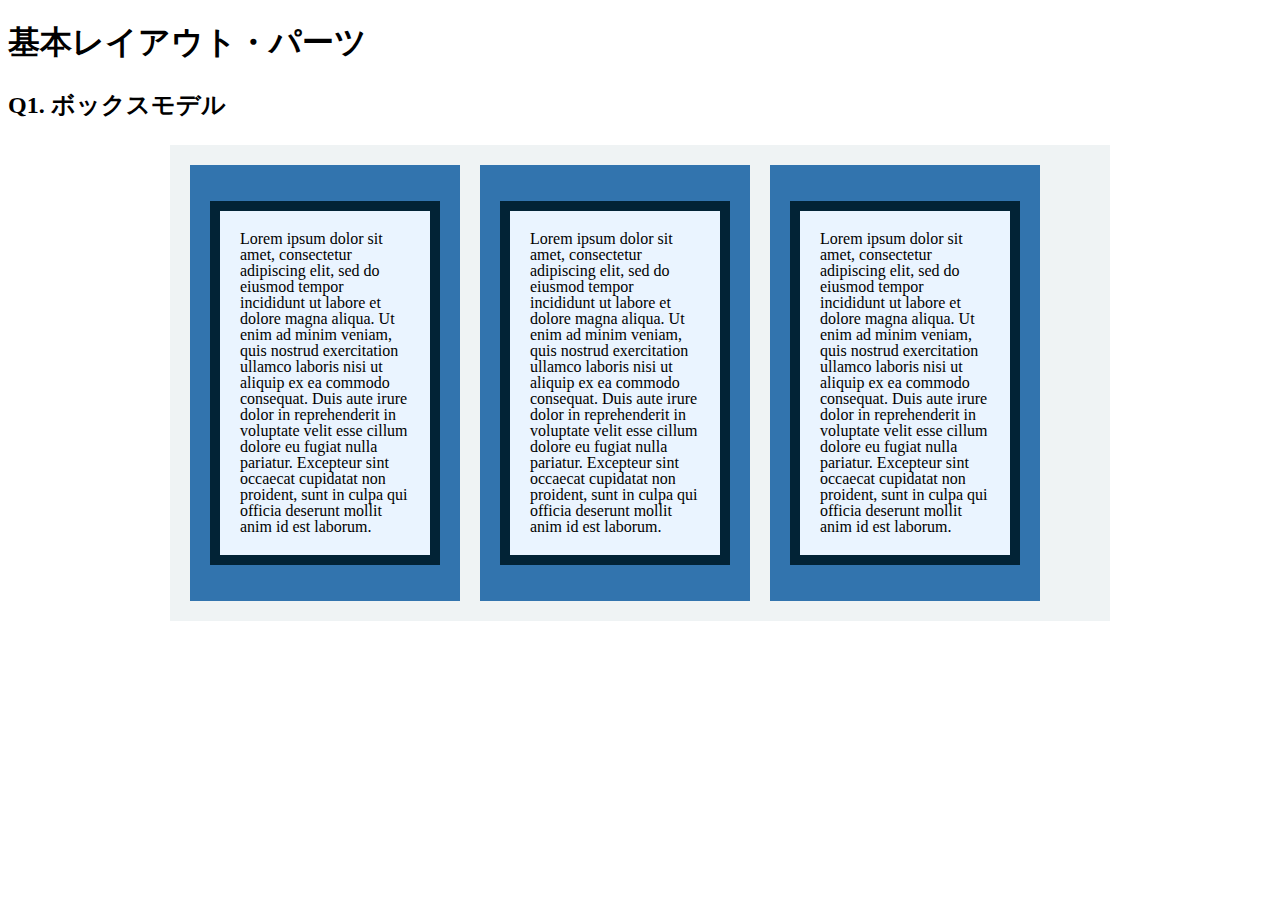
<file: layout_parts/q1/index.html>
<!DOCTYPE html>
<html>
  <head>
    <meta charset="utf-8">
    <meta http-equiv="X-UA-Compatible" content="IE=edge">
    <meta name="viewport" content="width=device-width, initial-scale=1.0, maximum-scale=1.0, user-scalable=no">
    <meta name="format-detection" content="telephone=no">
    <title>基本レイアウト・パーツ</title>
    <link rel="stylesheet" href="http://gizumo-inc.github.io/sample/front-lesson/layout_parts_new/assets/css/reset.css">
    <link rel="stylesheet" href="http://gizumo-inc.github.io/sample/front-lesson/layout_parts_new/assets/css/base.css">
    <link rel="stylesheet" href="css/style.css">
  </head>
  <body>
    <div class="wrapper">
      <h1 class="title">基本レイアウト・パーツ</h1>
      <h2 class="headline">
        <p class="headline__text">Q1. ボックスモデル</p>
      </h2>
      <div class="box">
        <!--
            このQ1のみ「answer」フォルダがあり、そこにQ1でのHTML/CSSの説明が書いてあります。
            その「index.html」をブラウザとテキストエディタで開き、参考にしてみてください。

             この問題はmarginとpaddingとborderをうまく使ってボックスを配置する問題です。
             レイアウトとしては、1つの大きなボックスの中に3つのボックスが横並びになっていて、
             さらにその3つのボックスの中にそれぞれ1つずつボックスが入っている形になっています。
             3つのボックスはfloatで横並びにしているので、clearfixでの解除も忘れないようにしてください。

             ■この問題で使う大事なプロパティ
             ・margin
             ・padding
             ・border
             ・float
        -->
        <!-- 回答はクラスq1の要素の中に書いてね -->
        <!-- すでについてるクラスにはstyleを指定しない。styleをつける場合は自分で新たにクラスをつけること -->
        <div class="q1 q1-content clearfix">
            <div class="q1-content-box">
                <p class="q1-content-text">Lorem ipsum dolor sit amet, consectetur adipiscing elit, sed do eiusmod tempor incididunt ut labore et dolore magna aliqua. Ut enim ad minim veniam, quis nostrud exercitation ullamco laboris nisi ut aliquip ex ea commodo consequat. Duis aute irure dolor in reprehenderit in voluptate velit esse cillum dolore eu fugiat nulla pariatur. Excepteur sint occaecat cupidatat non proident, sunt in culpa qui officia deserunt mollit anim id est laborum.</p>
            </div>
            <div class="q1-content-box">
              <p class=" q1-content-text">Lorem ipsum dolor sit amet, consectetur adipiscing elit, sed do eiusmod tempor incididunt ut labore et dolore magna aliqua. Ut enim ad minim veniam, quis nostrud exercitation ullamco laboris nisi ut aliquip ex ea commodo consequat. Duis aute irure dolor in reprehenderit in voluptate velit esse cillum dolore eu fugiat nulla pariatur. Excepteur sint occaecat cupidatat non proident, sunt in culpa qui officia deserunt mollit anim id est laborum.</p>
            </div>
            <div class="q1-content-box">
                <p class="q1-content-text">Lorem ipsum dolor sit amet, consectetur adipiscing elit, sed do eiusmod tempor incididunt ut labore et dolore magna aliqua. Ut enim ad minim veniam, quis nostrud exercitation ullamco laboris nisi ut aliquip ex ea commodo consequat. Duis aute irure dolor in reprehenderit in voluptate velit esse cillum dolore eu fugiat nulla pariatur. Excepteur sint occaecat cupidatat non proident, sunt in culpa qui officia deserunt mollit anim id est laborum.</p>
            </div>
        </div>
        <!-- 回答はクラスq1の要素の中に書いてね -->
      </div>
    </div>
  </body>
</html>
</file>
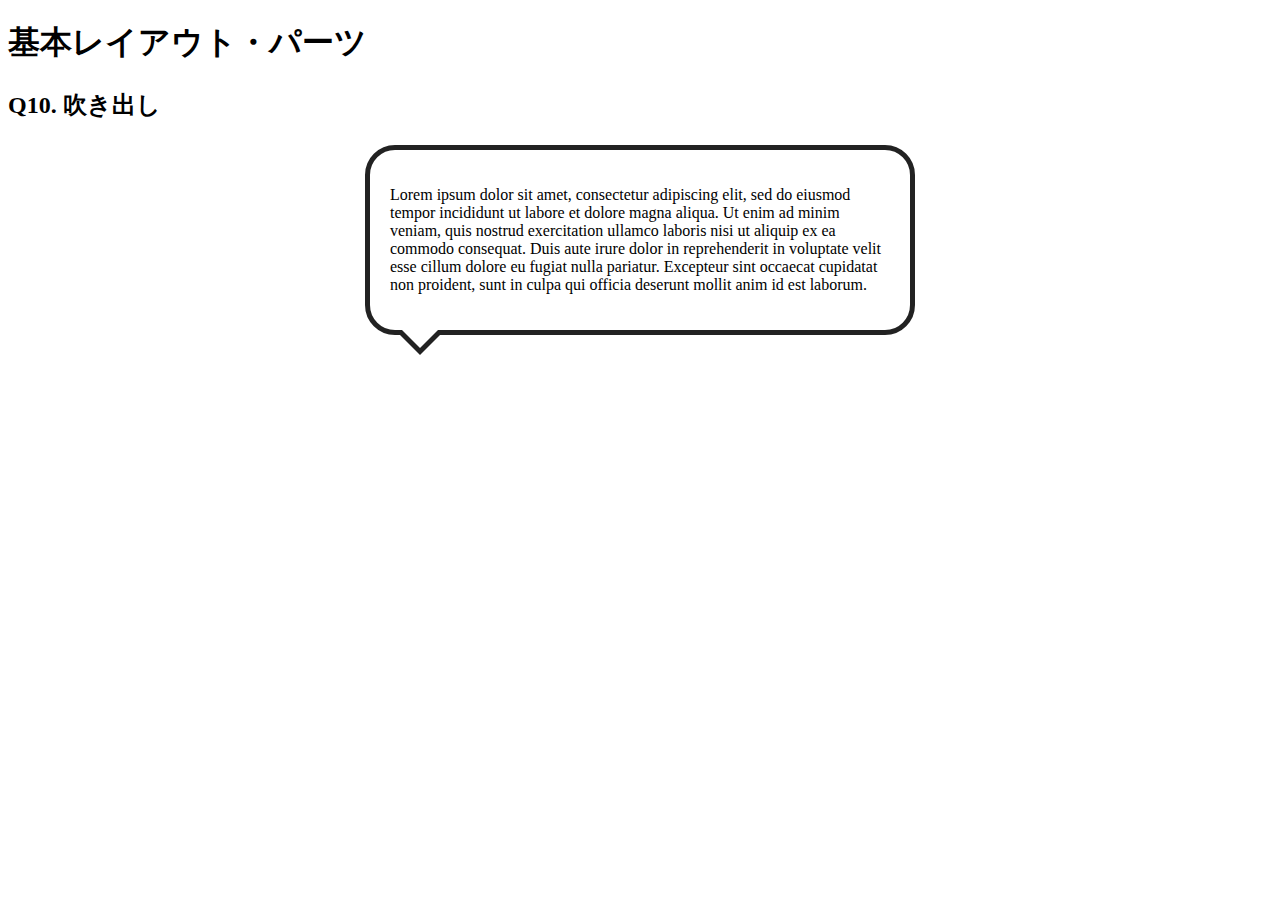
<file: layout_parts/q10/index.html>
<!DOCTYPE html>
<html>
  <head>
    <meta charset="utf-8">
    <meta http-equiv="X-UA-Compatible" content="IE=edge">
    <meta name="viewport" content="width=device-width, initial-scale=1.0, maximum-scale=1.0, user-scalable=no">
    <meta name="format-detection" content="telephone=no">
    <title>基本レイアウト・パーツ</title>
    <link rel="stylesheet" href="http://gizumo-inc.github.io/sample/front-lesson/layout_parts_new/assets/css/reset.css">
    <link rel="stylesheet" href="http://gizumo-inc.github.io/sample/front-lesson/layout_parts_new/assets/css/base.css">
    <link rel="stylesheet" href="css/style.css">
  </head>
  <body>
    <div class="wrapper">
      <h1 class="title">基本レイアウト・パーツ</h1>
      <h2 class="headline">
        <p class="headline__text">Q10. 吹き出し</p>
      </h2>
      <div class="box">
        <!--
             吹き出しというのもwebサイトにおいてよく使われるパーツです。
             これもCSSだけで実装することができますが、吹き出しの枠線の三角の部分がむずかしいかと思います。
             やり方は何通りかありますので、調べてみて自分なりの方法で再現してみてください。

             ■この問題で使う大事なプロパティ
             ・position

             ■この問題で使う大事な擬似要素
             ・:before
             ・:after
        -->
        <!-- 回答はクラスq10の要素の中に書いてね -->
        <!-- すでについてるクラスにはstyleを指定しない。styleをつける場合は自分で新たにクラスをつけること -->
        <div class="q10 box-wrapper">
          <div class="text-box">
            <p class="text-10">Lorem ipsum dolor sit amet, consectetur adipiscing elit, sed do eiusmod tempor incididunt ut labore et dolore magna aliqua. Ut enim ad minim veniam, quis nostrud exercitation ullamco laboris nisi ut aliquip ex ea commodo consequat. Duis aute irure dolor in reprehenderit in voluptate velit esse cillum dolore eu fugiat nulla pariatur. Excepteur sint occaecat cupidatat non proident, sunt in culpa qui officia deserunt mollit anim id est laborum.</p>
          </div>
        </div>
        <!-- 回答はクラスq10の要素の中に書いてね -->
      </div>
    </div>
  </body>
</html>
</file>
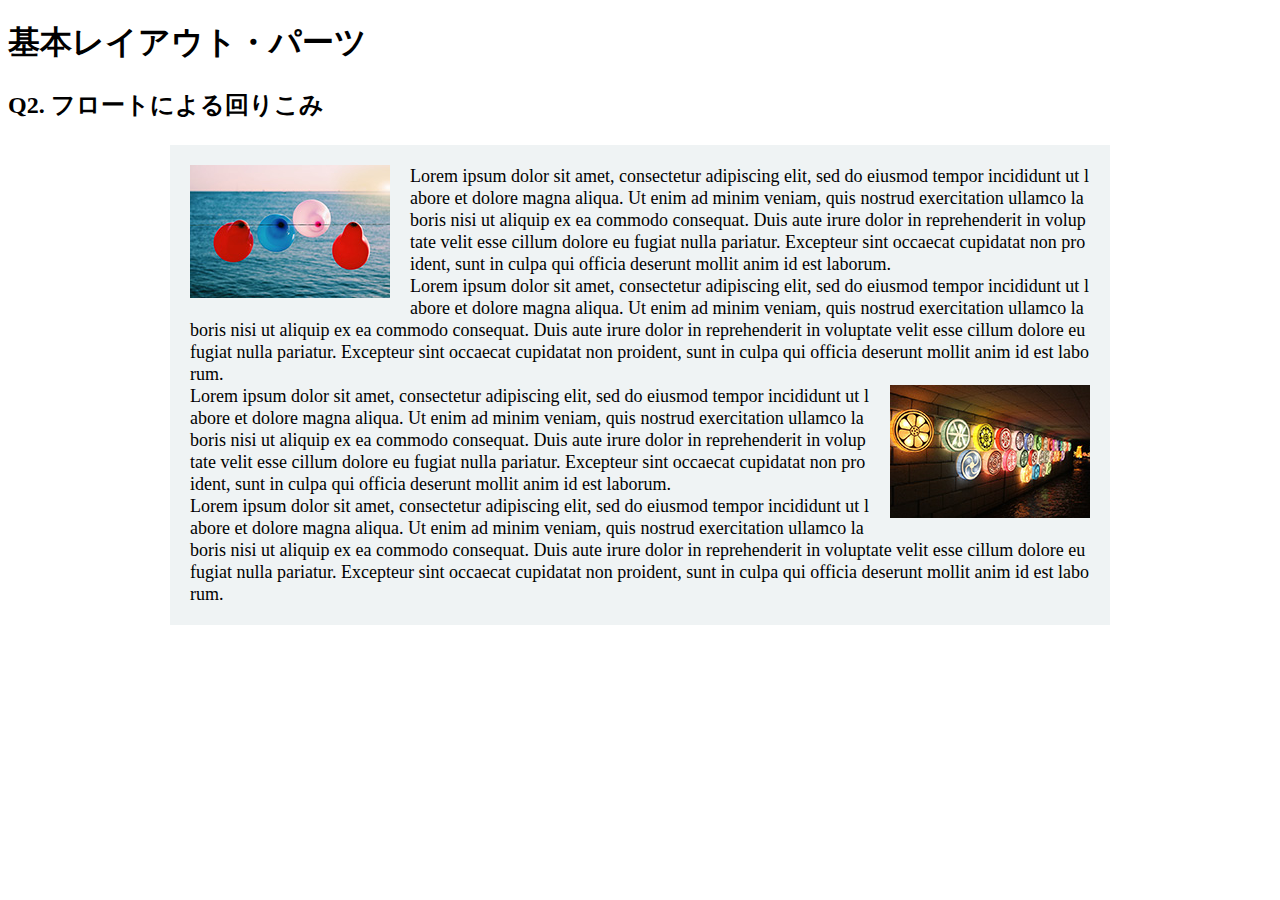
<file: layout_parts/q2/index.html>
<!DOCTYPE html>
<html>
  <head>
    <meta charset="utf-8">
    <meta http-equiv="X-UA-Compatible" content="IE=edge">
    <meta name="viewport" content="width=device-width, initial-scale=1.0, maximum-scale=1.0, user-scalable=no">
    <meta name="format-detection" content="telephone=no">
    <title>基本レイアウト・パーツ</title>
    <link rel="stylesheet" href="http://gizumo-inc.github.io/sample/front-lesson/layout_parts_new/assets/css/reset.css">
    <link rel="stylesheet" href="http://gizumo-inc.github.io/sample/front-lesson/layout_parts_new/assets/css/base.css">
    <link rel="stylesheet" href="css/style.css">
  </head>
  <body>
    <div class="wrapper">
      <h1 class="title">基本レイアウト・パーツ</h1>
      <h2 class="headline">
        <p class="headline__text">Q2. フロートによる回りこみ</p>
      </h2>
      <div class="box">
        <!--
             floatは要素を横並びにするという役割を持ったプロパティですが、文字を回り込ませることができるプロパティでもあります。
             その機能を使って文字列の中に画像をまぜてきれいなレイアウトを作ることができます。
             このレイアウトはボックスで言うと、1つの大きなボックスの中に2つのボックスが縦に並んでいる状態です。文字がずっと続いているのでボックスは1つしかないと思われがちですが、2つのボックスで作っているのでそこを意識してみてください。

             画像はimgタグを使って出力します。使う画像は以下の2つです。
             1つ目の画像： "http://gizumo-inc.github.io/sample/front-lesson/layout_parts_new/assets/img/q2/thumb_1.jpg"
             2つ目の画像： "http://gizumo-inc.github.io/sample/front-lesson/layout_parts_new/assets/img/q2/thumb_2.jpg"

             ■この問題で使う大事なプロパティ
             ・margin
             ・float
        -->
        <!-- 回答はクラスq2の要素の中に書いてね -->
        <!-- すでについてるクラスにはstyleを指定しない。styleをつける場合は自分で新たにクラスをつけること -->
        <div class="q2 q2-content clearfix">
          <div class="content-box">
              <img class="img-left" src="img/thumb_1.jpg" alt="">
              <div class="content-text">
                  Lorem ipsum dolor sit amet, consectetur adipiscing elit, sed do eiusmod tempor incididunt ut labore et dolore magna aliqua. Ut enim ad minim veniam, quis nostrud exercitation ullamco laboris nisi ut aliquip ex ea commodo consequat. Duis aute irure dolor in reprehenderit in voluptate velit esse cillum dolore eu fugiat nulla pariatur. Excepteur sint occaecat cupidatat non proident, sunt in culpa qui officia deserunt mollit anim id est laborum.
                  <br>
                  Lorem ipsum dolor sit amet, consectetur adipiscing elit, sed do eiusmod tempor incididunt ut labore et dolore magna aliqua. Ut enim ad minim veniam, quis nostrud exercitation ullamco laboris nisi ut aliquip ex ea commodo consequat. Duis aute irure dolor in reprehenderit in voluptate velit esse cillum dolore eu fugiat nulla pariatur. Excepteur sint occaecat cupidatat non proident, sunt in culpa qui officia deserunt mollit anim id est laborum.
              </div>
              <img class="img-right" src="img/thumb_2.jpg" alt="">
              <div class="content-text">
                Lorem ipsum dolor sit amet, consectetur adipiscing elit, sed do eiusmod tempor incididunt ut labore et dolore magna aliqua. Ut enim ad minim veniam, quis nostrud exercitation ullamco laboris nisi ut aliquip ex ea commodo consequat. Duis aute irure dolor in reprehenderit in voluptate velit esse cillum dolore eu fugiat nulla pariatur. Excepteur sint occaecat cupidatat non proident, sunt in culpa qui officia deserunt mollit anim id est laborum.
                <br>
                Lorem ipsum dolor sit amet, consectetur adipiscing elit, sed do eiusmod tempor incididunt ut labore et dolore magna aliqua. Ut enim ad minim veniam, quis nostrud exercitation ullamco laboris nisi ut aliquip ex ea commodo consequat. Duis aute irure dolor in reprehenderit in voluptate velit esse cillum dolore eu fugiat nulla pariatur. Excepteur sint occaecat cupidatat non proident, sunt in culpa qui officia deserunt mollit anim id est laborum.
            </div> 
        </div>
        <!-- 回答はクラスq2の要素の中に書いてね -->
      </div>
    </div>
  </body>
</html>
</file>
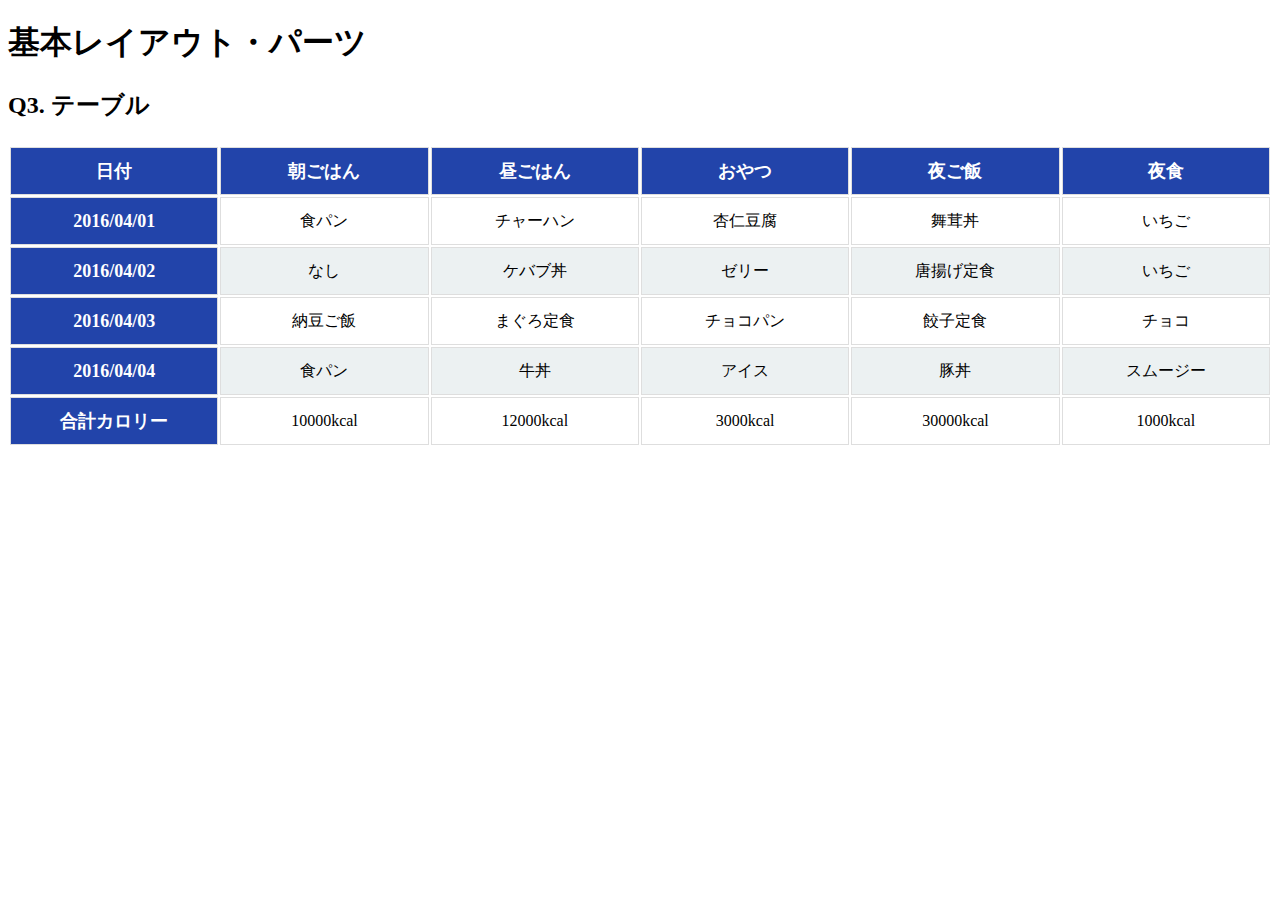
<file: layout_parts/q3/index.html>
<!DOCTYPE html>
<html>
  <head>
    <meta charset="utf-8">
    <meta http-equiv="X-UA-Compatible" content="IE=edge">
    <meta name="viewport" content="width=device-width, initial-scale=1.0, maximum-scale=1.0, user-scalable=no">
    <meta name="format-detection" content="telephone=no">
    <title>基本レイアウト・パーツ</title>
    <link rel="stylesheet" href="http://gizumo-inc.github.io/sample/front-lesson/layout_parts_new/assets/css/reset.css">
    <link rel="stylesheet" href="http://gizumo-inc.github.io/sample/front-lesson/layout_parts_new/assets/css/base.css">
    <link rel="stylesheet" href="css/style.css">
  </head>
  <body>
    <div class="wrapper">
      <h1 class="title">基本レイアウト・パーツ</h1>
      <h2 class="headline">
        <p class="headline__text">Q3. テーブル</p>
      </h2>
      <div class="box">
        <!--
             tableタグを使って表をつくってもらいます。
             tableタグ内では使っていいタグと使っていい順序というものが決まっています。
             それを検索しながら当てはめてください。

             背景色が青いセルのfont-sizeは18pxでline-heightが26pxです。
             それ以外のセルはfont-sizeが16pxでline-heightが22pxです。

             ■この問題で使う大事なプロパティ
             ・table-layout

             ■この問題で使う大事な擬似要素
             ・:nth-child
             ・:first-child
             ・:last-child

             ■必須ではないけど使えると便利な擬似要素
             ・:not
        -->
        <!-- 回答はクラスq3の要素の中に書いてね -->
        <!-- すでについてるクラスにはstyleを指定しない。styleをつける場合は自分で新たにクラスをつけること -->
        <div class="q3 q3-content-wrapper clearfix">
          <table class="diet-table">
            <thead>
              <tr>
                <th>日付</th>
                <th>朝ごはん</th>
                <th>昼ごはん</th>
                <th>おやつ</th>
                <th>夜ご飯</th>
                <th>夜食</th>
              </tr>
            </thead>
            <tbody>
              <tr>
                <th>2016/04/01</th>
                <td>食パン</td>
                <td>チャーハン</td>
                <td>杏仁豆腐</td>                
                <td>舞茸丼</td>
                <td>いちご</td>
              </tr>
              <tr>
                <th>2016/04/02</th>
                <td>なし</td>
                <td>ケバブ丼</td>
                <td>ゼリー</td>
                <td>唐揚げ定食</td>
                <td>いちご</td>
              </tr>
              <tr>
                <th>2016/04/03</th>
                <td>納豆ご飯</td>
                <td>まぐろ定食</td>
                <td>チョコパン</td>
                <td>餃子定食</td>
                <td>チョコ</td>
              </tr>
              <tr>
                <th>2016/04/04</th>
                <td>食パン</td>
                <td>牛丼</td>
                <td>アイス</td>
                <td>豚丼</td>
                <td>スムージー</td>
              </tr>
              <tr>
                <th>合計カロリー</th>
                <td>10000kcal</td>
                <td>12000kcal</td>
                <td>3000kcal</td>
                <td>30000kcal</td>
                <td>1000kcal</td>
              </tr>
            </tbody>
          </table>            
        </div>
        <!-- 回答はクラスq3の要素の中に書いてね -->
      </div>
    </div>
  </body>
</html>
</file>
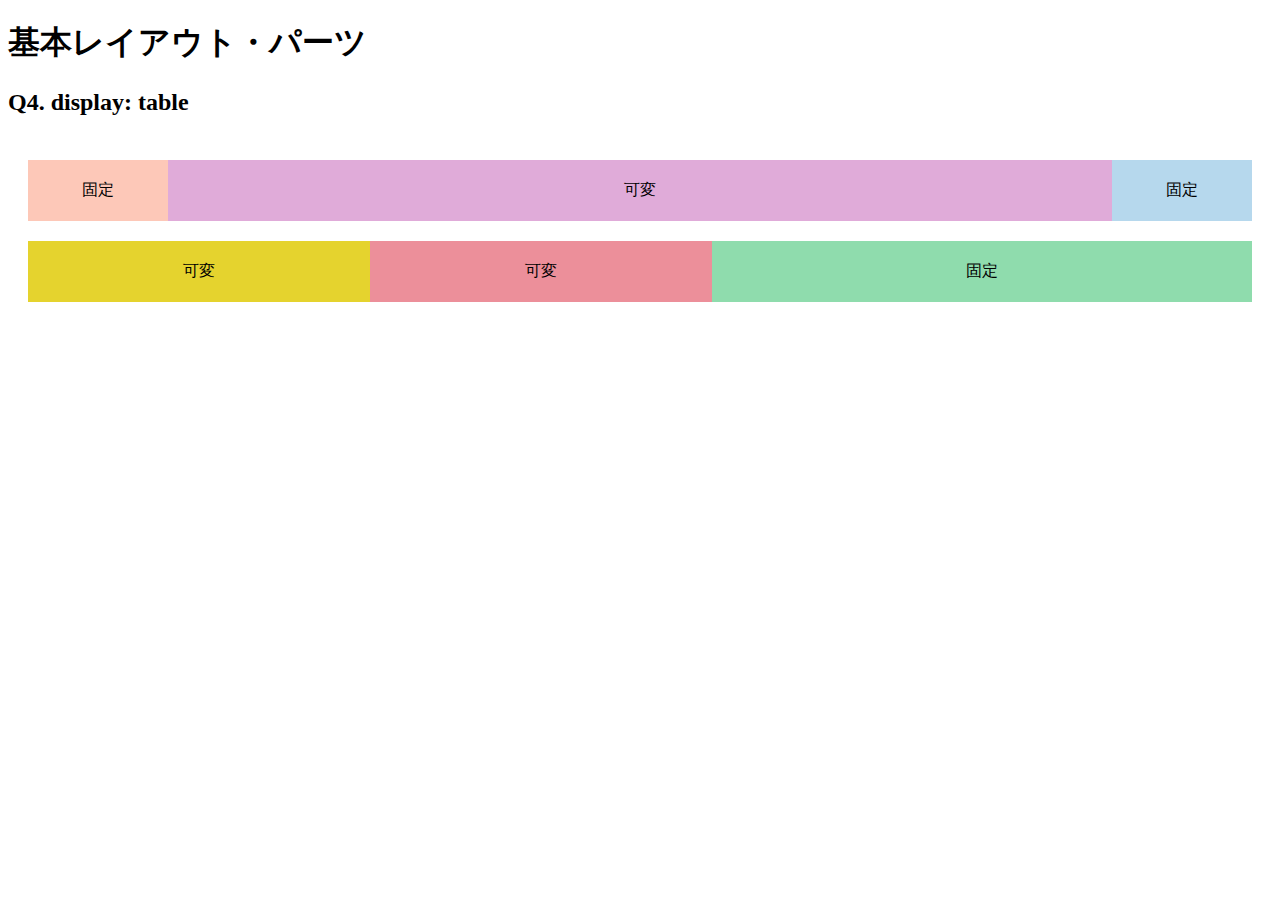
<file: layout_parts/q4/index.html>
<!DOCTYPE html>
<html>
  <head>
    <meta charset="utf-8">
    <meta http-equiv="X-UA-Compatible" content="IE=edge">
    <meta name="viewport" content="width=device-width, initial-scale=1.0, maximum-scale=1.0, user-scalable=no">
    <meta name="format-detection" content="telephone=no">
    <title>基本レイアウト・パーツ</title>
    <link rel="stylesheet" href="http://gizumo-inc.github.io/sample/front-lesson/layout_parts_new/assets/css/reset.css">
    <link rel="stylesheet" href="http://gizumo-inc.github.io/sample/front-lesson/layout_parts_new/assets/css/base.css">
    <link rel="stylesheet" href="css/style.css">
  </head>
  <body>
    <div class="wrapper">
      <h1 class="title">基本レイアウト・パーツ</h1>
      <h2 class="headline">
        <p class="headline__text">Q4. display: table</p>
      </h2>
      <div class="box">
        <!--
             Webサイトを作る際、「メインコンテンツはウィンドウの横幅に応じて伸縮するけれどサイドバーは常に固定値」といったようなレイアウトをすることが多々あります。
             そのようなときに、ウィンドウサイズに対して固定のものと可変のものを横に並べるやり方がわからないとレイアウトができません。
             display: tableを使うことで実現することができるのでやってみましょう。
             固定と書いてあるdivはウィンドウサイズが変わっても横幅が変化せず、可変と書いてあるdivはウィンドウサイズの変化に合わせて横幅が変化するようにスタイルをあてます。

             今回もHTMLは記述してあるので、新たにclassを付与してスタイルをあててください。
             .q4のdivにスタイルを当てる場合は、.q4に当てるのではなく新たにclassを付与してスタイルをあててください。

             ■この問題で使う大事なプロパティ
             ・display: table
             ・display: table-cell
        -->
        <!-- 回答はクラスq4の要素の中に書いてね -->
        <!-- すでについてるクラスにはstyleを指定しない。styleをつける場合は自分で新たにクラスをつけること -->
        <!-- 新たにタグは追加しなくてもできます。 -->
        <div class="q4 q4-content">
          <div class="bar">
            <div class="pink block">固定</div>
            <div class="purple block">可変</div>
            <div class="blue block">固定</div>
          </div>
          <div class="bar">
            <div class="yellow block">可変</div>
            <div class="red block">可変</div>
            <div class="green block">固定</div>
          </div>
        </div>
        <!-- 回答はクラスq4の要素の中に書いてね -->
      </div>
    </div>
  </body>
</html>
</file>
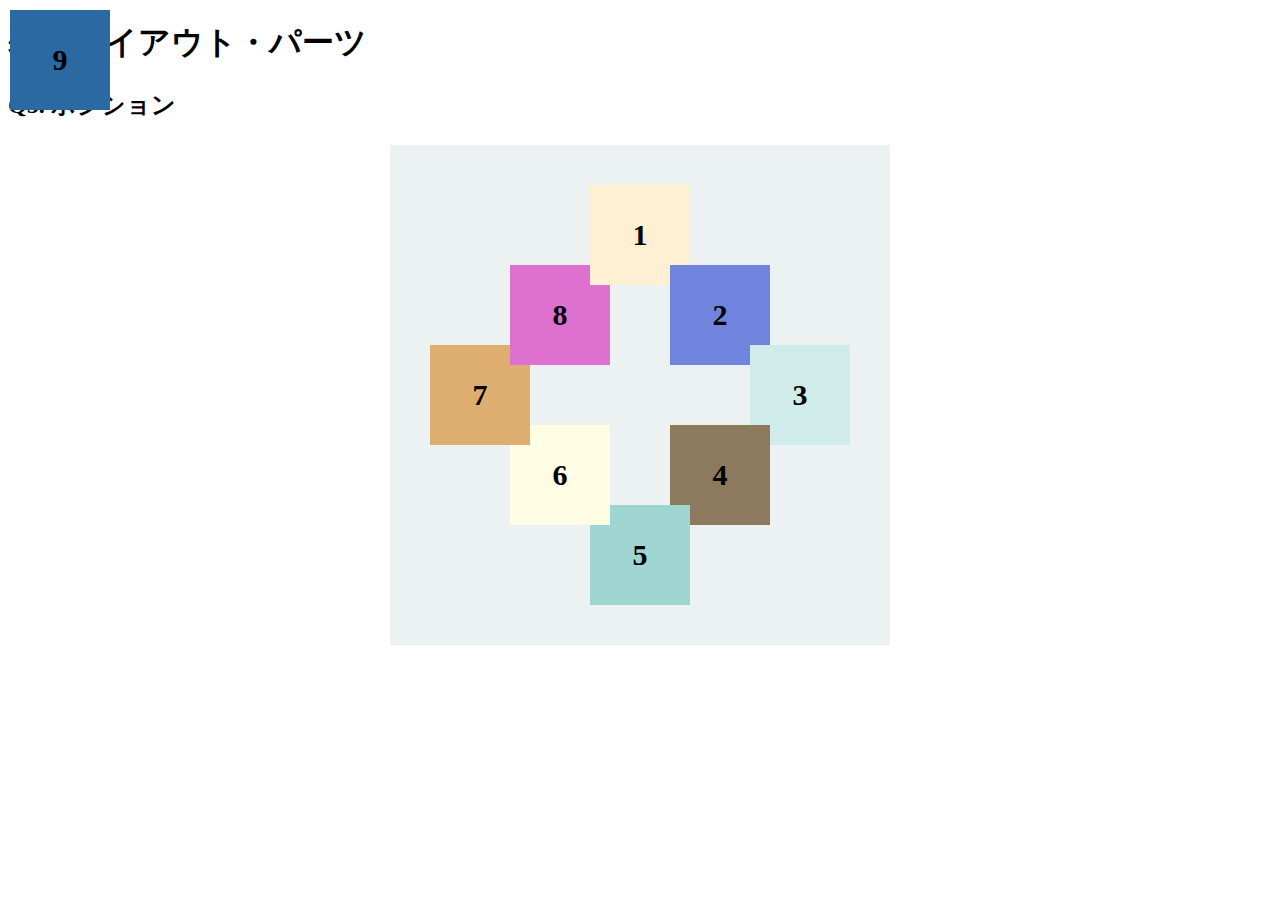
<file: layout_parts/q5/index.html>
<!DOCTYPE html>
<html>
  <head>
    <meta charset="utf-8">
    <meta http-equiv="X-UA-Compatible" content="IE=edge">
    <meta name="viewport" content="width=device-width, initial-scale=1.0, maximum-scale=1.0, user-scalable=no">
    <meta name="format-detection" content="telephone=no">
    <title>基本レイアウト・パーツ</title>
    <link rel="stylesheet" href="http://gizumo-inc.github.io/sample/front-lesson/layout_parts_new/assets/css/reset.css">
    <link rel="stylesheet" href="http://gizumo-inc.github.io/sample/front-lesson/layout_parts_new/assets/css/base.css">
    <link rel="stylesheet" href="css/style.css">
  </head>
  <body>
    <div class="wrapper">
      <h1 class="title">基本レイアウト・パーツ</h1>
      <h2 class="headline">
        <p class="headline__text">Q5. ポジション</p>
      </h2>
      <div class="box">
        <!--
             9個のボックスをきれいに配置しましょう。ボックスの重なり方(どれが上にあるのか)も意識してください。
             9番のボックスは常に(画面サイズに関わらず、スクロールに付随して)画面の左上に存在するように配置してください。

             ちなみにこの問題では、すでにHTMLは用意されています。
             ただ順序がばらばらになっているので、HTMLは変えずにCSSだけで正しい順序で配置してみてください。(classの付与は可)

             普通にやると1番のボックスが8番のボックスの下になってしまいます。
             下記にある「この問題で使う大事な擬似要素」のbefore or afterを使って、
             1番のボックスと同じ色、重なり部分と同じ大きさの要素を作ってpositionで配置しましょう。

             ■この問題で使う大事なプロパティ
             ・position
             ・z-index
             ■この問題で使う大事な擬似要素
             ・:before or :after
        -->
        <!-- 回答はクラスq5の要素の中に書いてね -->
        <!-- すでについてるクラスにはstyleを指定しない。styleをつける場合は自分で新たにクラスをつけること -->
        <!-- 新たにタグは追加しなくてもできます。 -->
        <div class="q5 q5-content">
          <div class="box8 panel">8</div>
          <div class="box5 panel">5</div>
          <div class="box1 panel">1</div>
          <div class="box7 panel">7</div>
          <div class="box4 panel">4</div>
          <div class="box6 panel">6</div>
          <div class="box2 panel">2</div>
          <div class="box3 panel">3</div>
          <div class="box9 panel">9</div>
        </div>
        <!-- 回答はクラスq5の要素の中に書いてね -->
      </div>
    </div>
  </body>
</html>
</file>
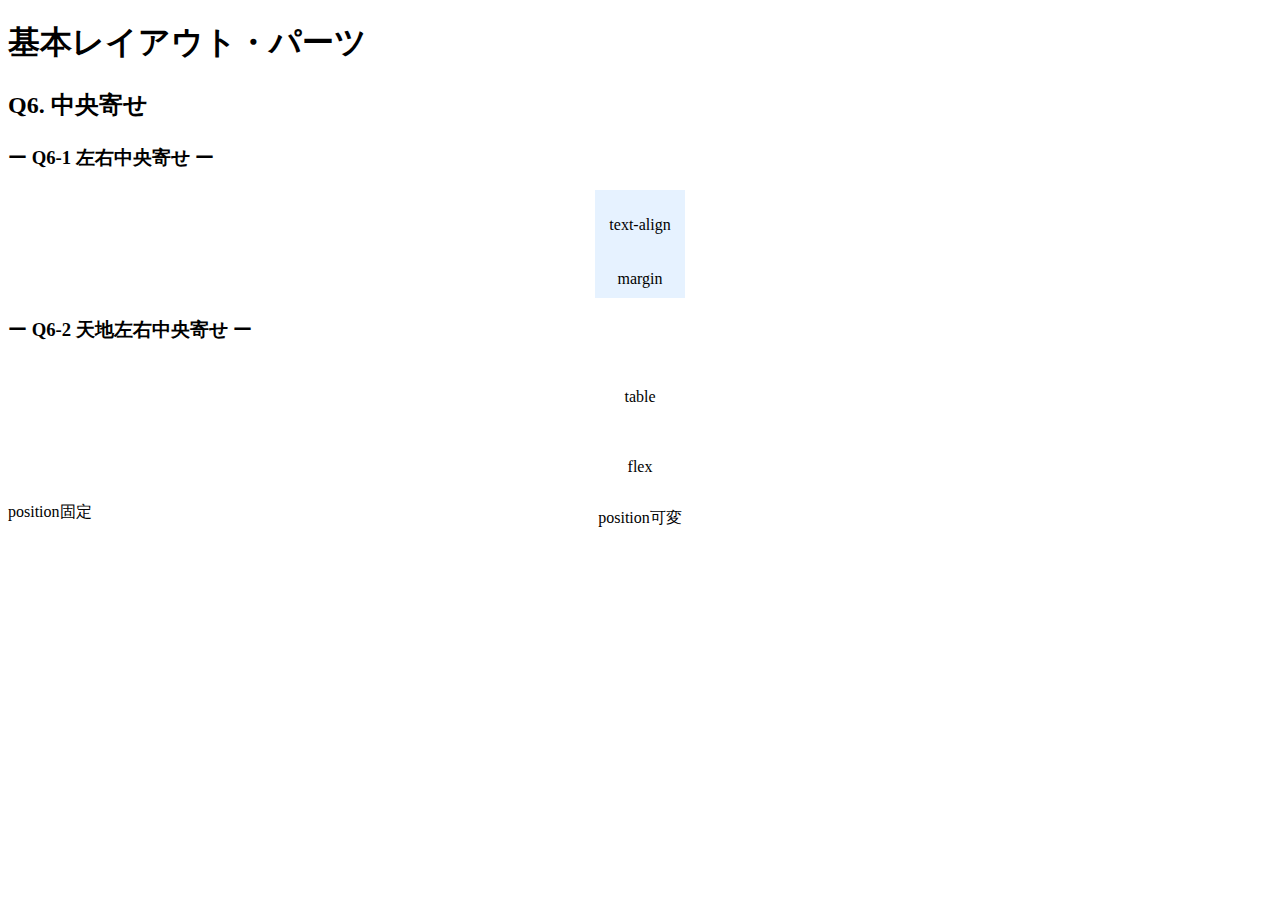
<file: layout_parts/q6/index.html>
<!DOCTYPE html>
<html>
  <head>
    <meta charset="utf-8">
    <meta http-equiv="X-UA-Compatible" content="IE=edge">
    <meta name="viewport" content="width=device-width, initial-scale=1.0, maximum-scale=1.0, user-scalable=no">
    <meta name="format-detection" content="telephone=no">
    <title>基本レイアウト・パーツ</title>
    <link rel="stylesheet" href="http://gizumo-inc.github.io/sample/front-lesson/layout_parts_new/assets/css/reset.css">
    <link rel="stylesheet" href="http://gizumo-inc.github.io/sample/front-lesson/layout_parts_new/assets/css/base.css">
    <link rel="stylesheet" href="css/style.css">
  </head>
  <body>
    <div class="wrapper">
      <h1 class="title">基本レイアウト・パーツ</h1>
      <h2 class="headline">
        <p class="headline__text">Q6. 中央寄せ</p>
      </h2>
      <div class="box">
        <!--
             左右の中央寄せや、天地(上下)の中央寄せというのはサイトを作っているとよく遭遇するレイアウトです。
             色々なやり方があるのですが、状況に応じて最適なものは違うので適切な配置の仕方ができるようになりましょう。
             この問題ではHTMLはすでに用意しているので、classを自分で付与してスタイルをあててください。
        -->
        <div class="box__inner">
          <h3 class="box__headline">
            <p class="box__headline__text">ー Q6-1 左右中央寄せ ー</p>
          </h3>
          <!--
               ブロック要素内のテキスト(or インライン要素)の左右中央寄せに関してはtext-align:centerを設定することで簡単にできます。
               ただ、ブロック要素そのものの左右中央寄せは少し工夫をしないとできません。
               大きく分けて2通りのやり方があるのですが、それが以下の問題の2つです。
               中央寄せするブロックの横幅が可変の場合はtext-alignでの方法が、固定の場合はmarginでの方法が向いています。
          -->
          <div class="q6 q6--horizontal">
            <!--
                 ■この問題で使う大事なプロパティ
                 ・display
                 ・text-align
            -->
            <!-- Q6-1の回答はここに書いてね -->
            <!-- 新たにタグは追加しなくてもできます。 -->
            <div class="q6__box ">
              <div class="text-box panel">
                <p class="align">text-align</p>
              </div>
            </div>
            <!-- Q6-1の回答はここに書いてね -->

            <!--
                 ■この問題で使う大事なプロパティ
                 ・margin
            -->
            <!-- Q6-1の回答はここに書いてね -->
            <!-- 新たにタグは追加しなくてもできます。 -->
            <div class="q6__box">
              <p class="panel">margin</p>
            </div>
            <!-- Q6-1の回答はここに書いてね -->
          </div>
        </div>

        <div class="box__inner">
          <h3 class="box__headline">
            <p class="box__headline__text">ー Q6-2 天地左右中央寄せ ー</p>
          </h3>
          <!--
               ブロック要素の天地中央寄せは左右よりも難易度が高くなります。
               そして天地の中央寄せができる状態だと左右もできる状態に自然になっているため、今回は天地左右の中央寄せになります。
               やり方は大きくわけて3つあります。
               1番目の方法は少し前までよく使われていたやり方で全てのブラウザで表示ができますが、HTMLの記述が冗長になってしまいます。
               2番目の方法は最新の記述で、とても簡単に書くことができますが、少し古いブラウザだと対応していません。
               3番目の方法もよく使われますが、これも少し古いブラウザだと対応していません。

               この問題もHTMLが用意されているのでclassを付与してスタイルをあててください。すでにふられているclassにスタイルをあてることはせず、新規でclassを作ってください。
          -->
          <!--
               ■この問題で使う大事なプロパティ
               ・display: table
               ・display: table-cell
               ・display: inline-block
               ・vertical-align
          -->
          <!-- Q6-2の回答はここに書いてね -->
          <!-- すでについてるクラスにはstyleを指定しない。styleをつける場合は自分で新たにクラスをつけること -->
          <!-- 新たにタグは追加しなくてもできます。 -->
          <div class="q6 q6--around table-content">
            <div class="table-panel">
              <p class="table-text">table</p>
            </div>
          </div>
          <!-- Q6-2の回答はここに書いてね -->
          <!--
               ■この問題で使う大事なプロパティ
               ・display: flex
               ・align-items
               ・justify-content
          -->
          <!-- Q6-2の回答はここに書いてね -->
          <!-- すでについてるクラスにはstyleを指定しない。styleをつける場合は自分で新たにクラスをつけること -->
          <!-- 新たにタグは追加しなくてもできます。 -->
          <div class="q6 q6--around flex-content clearfix">
            <p class="flex-text">flex</p>
          </div>
          <!-- Q6-2の回答はここに書いてね -->
          <div class="q6 q6--position">
            <!--
                 中央寄せする要素のサイズが固定のとき

                 ■この問題で使う大事なプロパティ
                 ・position
                 ・margin
            -->
            <!-- Q6-2の回答はここに書いてね -->
            <!-- すでについてるクラスにはstyleを指定しない。styleをつける場合は自分で新たにクラスをつけること -->
            <!-- 新たにタグは追加しなくてもできます。 -->
            <div class="q6__box is-stable position-box-fixed">
              <p class="q6__box__inner fixed-box">position固定</p>
            </div>
            <!-- Q6-2の回答はここに書いてね -->
            <!--
                 中央寄せする要素のサイズが可変のとき

                 ■この問題で使う大事なプロパティ
                 ・position
                 ・transform
            -->
            <!-- Q6-2の回答はここに書いてね -->
            <!-- すでについてるクラスにはstyleを指定しない。styleをつける場合は自分で新たにクラスをつけること -->
            <!-- 新たにタグは追加しなくてもできます。 -->
            <div class="q6__box is-flexible flexible-content">
              <p class="q6__box__inner flexible-box">position可変</p>
            </div>
            <!-- Q6-2の回答はここに書いてね -->
          </div>
        </div>
      </div>
    </div>
  </body>
</html>
</file>
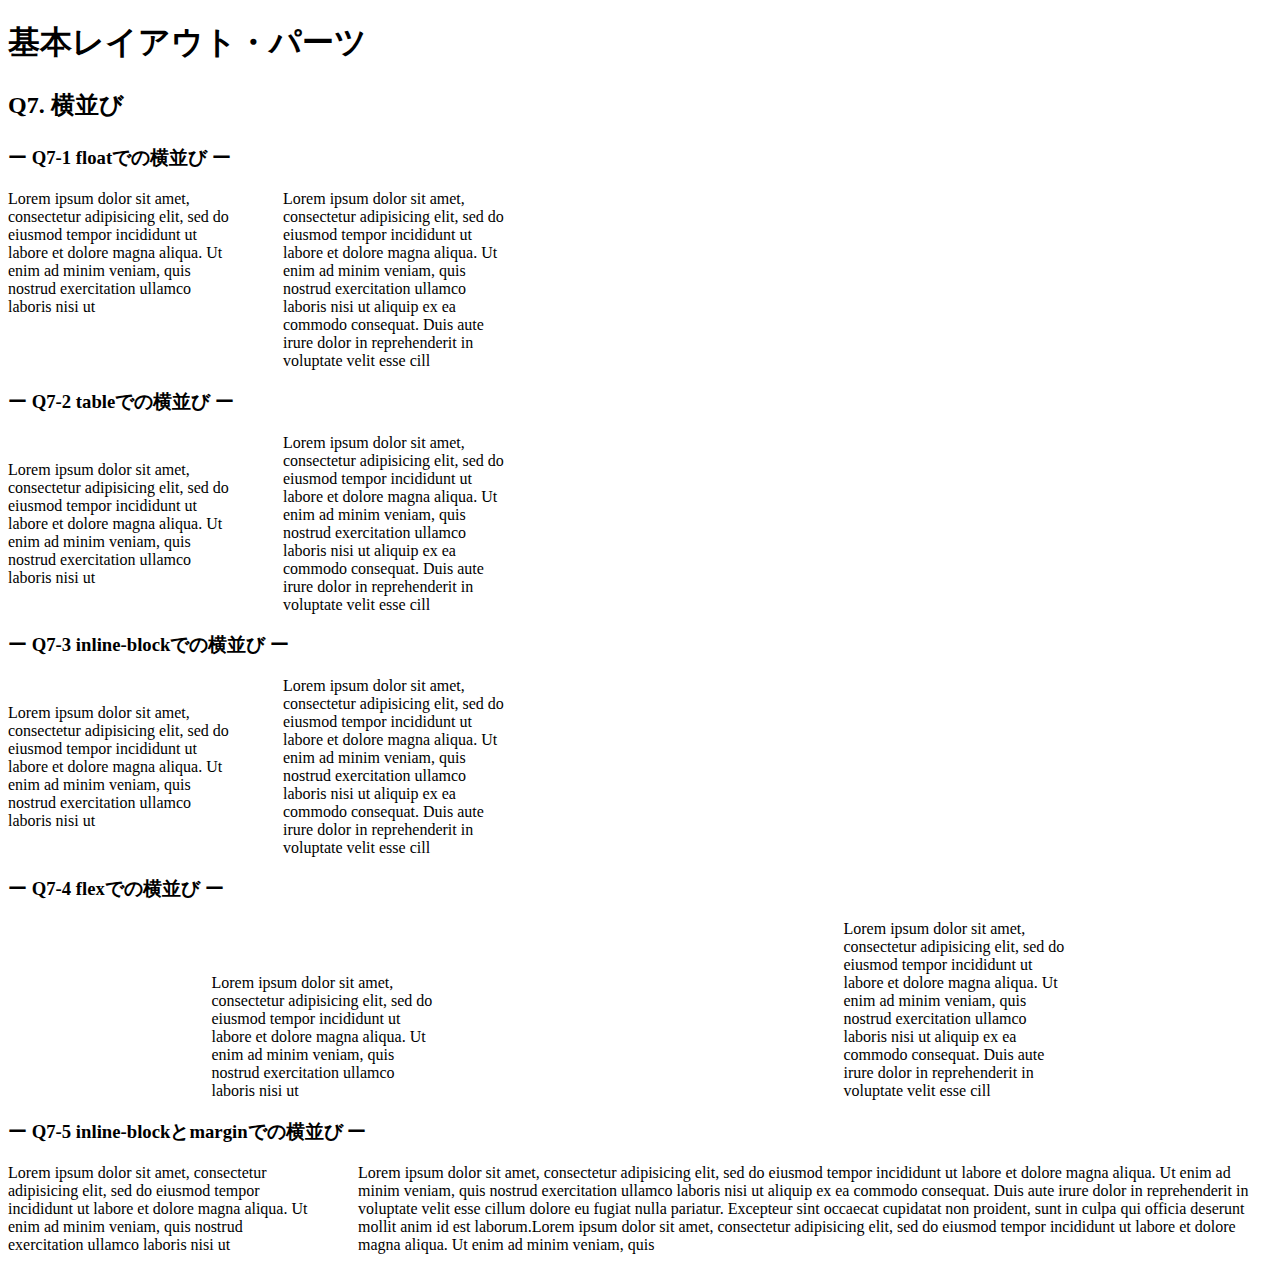
<file: layout_parts/q7/index.html>
<!DOCTYPE html>
<html>
  <head>
    <meta charset="utf-8">
    <meta http-equiv="X-UA-Compatible" content="IE=edge">
    <meta name="viewport" content="width=device-width, initial-scale=1.0, maximum-scale=1.0, user-scalable=no">
    <meta name="format-detection" content="telephone=no">
    <title>基本レイアウト・パーツ</title>
    <link rel="stylesheet" href="http://gizumo-inc.github.io/sample/front-lesson/layout_parts_new/assets/css/reset.css">
    <link rel="stylesheet" href="http://gizumo-inc.github.io/sample/front-lesson/layout_parts_new/assets/css/base.css">
    <link rel="stylesheet" href="css/style.css">
  </head>
  <body>
    <div class="wrapper">
      <h1 class="title">基本レイアウト・パーツ</h1>
      <h2 class="headline">
        <p class="headline__text">Q7. 横並び</p>
      </h2>
      <div class="box">
        <!--
             要素を横並びにするというのは、高頻出のレイアウトです。
             色々なやり方があるのですが、状況に応じて最適なものは違うので適切な配置の仕方ができるようになりましょう。
             この問題ではHTMLはすでに用意しているので、classを自分で付与してスタイルをあててください。
        -->
        <div class="box__inner">
          <h3 class="box__headline">
            <p class="box__headline__text">ー Q7-1 floatでの横並び ー</p>
          </h3>
          <!--
               ■この問題で使う大事なプロパティ
               ・float
          -->
          <!-- Q7の回答はここに書いてね -->
          <!-- すでについてるクラスにはstyleを指定しない。styleをつける場合は自分で新たにクラスをつけること -->
          <!-- 新たにタグは追加しなくてもできます。 -->
          <div class="q7 q7--float q7-float">
            <div class="q7__inner q7-inner clearfix">
              <div class="q7__box q7-box f-box">
                Lorem ipsum dolor sit amet, consectetur adipisicing elit, sed do eiusmod tempor incididunt ut labore et dolore magna aliqua. Ut enim ad minim veniam, quis nostrud exercitation ullamco laboris nisi ut
              </div>
              <div class="q7__box q7-box f-box">
                Lorem ipsum dolor sit amet, consectetur adipisicing elit, sed do eiusmod tempor incididunt ut labore et dolore magna aliqua. Ut enim ad minim veniam, quis nostrud exercitation ullamco laboris nisi ut aliquip ex ea commodo consequat. Duis aute irure dolor in reprehenderit in voluptate velit esse cill
              </div>
            </div>
          </div>
          <!-- Q7の回答はここに書いてね -->
        </div>

        <div class="box__inner">
          <h3 class="box__headline">
            <p class="box__headline__text">ー Q7-2 tableでの横並び ー</p>
          </h3>
          <!--
               少しクセのある横並び方法です。

               ■この問題で使う大事なプロパティ
               ・display: table
               ・display: table-cell
          -->
          <!-- Q7の回答はここに書いてね -->
          <!-- すでについてるクラスにはstyleを指定しない。styleをつける場合は自分で新たにクラスをつけること -->
          <!-- 新たにタグは追加しなくてもできます。 -->
          <div class="q7 q7--table">
            <div class="q7__inner q7-t-inner clearfix">
              <div class="q7__box t-box">
                <div class="q7__box__text q7-box q7-box-text">
                  Lorem ipsum dolor sit amet, consectetur adipisicing elit, sed do eiusmod tempor incididunt ut labore et dolore magna aliqua. Ut enim ad minim veniam, quis nostrud exercitation ullamco laboris nisi ut
                </div>
              </div>
              <div class="q7__box t-box">
                <div class="q7__box__text q7-box">
                  Lorem ipsum dolor sit amet, consectetur adipisicing elit, sed do eiusmod tempor incididunt ut labore et dolore magna aliqua. Ut enim ad minim veniam, quis nostrud exercitation ullamco laboris nisi ut aliquip ex ea commodo consequat. Duis aute irure dolor in reprehenderit in voluptate velit esse cill
                </div>
              </div>
            </div>
          </div>
          <!-- Q7の回答はここに書いてね -->
        </div>

        <div class="box__inner">
          <h3 class="box__headline">
            <p class="box__headline__text">ー Q7-3 inline-blockでの横並び ー</p>
          </h3>
          <!--
               ■この問題で使う大事なプロパティ
               ・display: inline-block
          -->
          <!-- Q7の回答はここに書いてね -->
          <!-- すでについてるクラスにはstyleを指定しない。styleをつける場合は自分で新たにクラスをつけること -->
          <!-- 新たにタグは追加しなくてもできます。 -->
          <div class="q7 q7--inlineblock">
            <div class="q7__inner ib-inner">
              <div class="q7__box q7-box ib-box">
                Lorem ipsum dolor sit amet, consectetur adipisicing elit, sed do eiusmod tempor incididunt ut labore et dolore magna aliqua. Ut enim ad minim veniam, quis nostrud exercitation ullamco laboris nisi ut
              </div>
              <div class="q7__box q7-box ib-box">
                Lorem ipsum dolor sit amet, consectetur adipisicing elit, sed do eiusmod tempor incididunt ut labore et dolore magna aliqua. Ut enim ad minim veniam, quis nostrud exercitation ullamco laboris nisi ut aliquip ex ea commodo consequat. Duis aute irure dolor in reprehenderit in voluptate velit esse cill
              </div>
            </div>
          </div>
          <!-- Q7の回答はここに書いてね -->
        </div>

        <div class="box__inner">
          <h3 class="box__headline">
            <p class="box__headline__text">ー Q7-4 flexでの横並び ー</p>
          </h3>
          <!--
               簡単に横並びが可能、かつ様々なアレンジが可能ですが、
               少し古いブラウザには対応してないので、他のものもしっかりと覚えるようにしましょう。

               ■この問題で使う大事なプロパティ
               ・flex
          -->
          <!-- Q7の回答はここに書いてね -->
          <!-- すでについてるクラスにはstyleを指定しない。styleをつける場合は自分で新たにクラスをつけること -->
          <!-- 新たにタグは追加しなくてもできます。 -->
          <div class="q7 q7--flex q7-flex">
            <div class="q7__inner q7-inner flex-inner">
              <div class="q7__box q7-box">
                Lorem ipsum dolor sit amet, consectetur adipisicing elit, sed do eiusmod tempor incididunt ut labore et dolore magna aliqua. Ut enim ad minim veniam, quis nostrud exercitation ullamco laboris nisi ut
              </div>
              <div class="q7__box q7-box">
                Lorem ipsum dolor sit amet, consectetur adipisicing elit, sed do eiusmod tempor incididunt ut labore et dolore magna aliqua. Ut enim ad minim veniam, quis nostrud exercitation ullamco laboris nisi ut aliquip ex ea commodo consequat. Duis aute irure dolor in reprehenderit in voluptate velit esse cill
              </div>
            </div>
          </div>
          <!-- Q7の回答はここに書いてね -->
        </div>

        <div class="box__inner">
          <h3 class="box__headline">
            <p class="box__headline__text">ー Q7-5 inline-blockとmarginでの横並び ー</p>
          </h3>
          <!--
               上記でやったdisplay: inline-block;での横並び方法の派生です。
               この方法を使うと固定幅 + 可変幅のレイアウトで横並びが可能です。
               ネガティブマージン（例：margin-left: -200px;）を使用します。

               ただ方法はいくつかあるので、固定幅 + 可変幅になっていれば問題ないです。

               ■この問題で使う大事なプロパティ
               ・display: inline-block
               ・margin, padding
          -->
          <!-- Q7の回答はここに書いてね -->
          <!-- すでについてるクラスにはstyleを指定しない。styleをつける場合は自分で新たにクラスをつけること -->
          <!-- 新たにタグは追加しなくてもできます。 -->
          <div class="q7 q7--margin">
            <div class="q7__inner is-full q7-inner ibm-inner">
              <div class="q7__box ibm-box left-box">
                <div class="q7__box__text left-text">
                  Lorem ipsum dolor sit amet, consectetur adipisicing elit, sed do eiusmod tempor incididunt ut labore et dolore magna aliqua. Ut enim ad minim veniam, quis nostrud exercitation ullamco laboris nisi ut
                </div>
              </div>
              <div class="q7__box ibm-box right-box">
                <div class="q7__box__text right-text">
                  Lorem ipsum dolor sit amet, consectetur adipisicing elit, sed do eiusmod tempor incididunt ut labore et dolore magna aliqua. Ut enim ad minim veniam, quis nostrud exercitation ullamco laboris nisi ut aliquip ex ea commodo consequat. Duis aute irure dolor in reprehenderit in voluptate velit esse cillum dolore eu fugiat nulla pariatur. Excepteur sint occaecat cupidatat non proident, sunt in culpa qui officia deserunt mollit anim id est laborum.Lorem ipsum dolor sit amet, consectetur adipisicing elit, sed do eiusmod tempor incididunt ut labore et dolore magna aliqua. Ut enim ad minim veniam, quis
                </div>
              </div>
            </div>
          </div>
          <!-- Q7の回答はここに書いてね -->
        </div>
      </div>
    </div>
  </body>
</html>
</file>
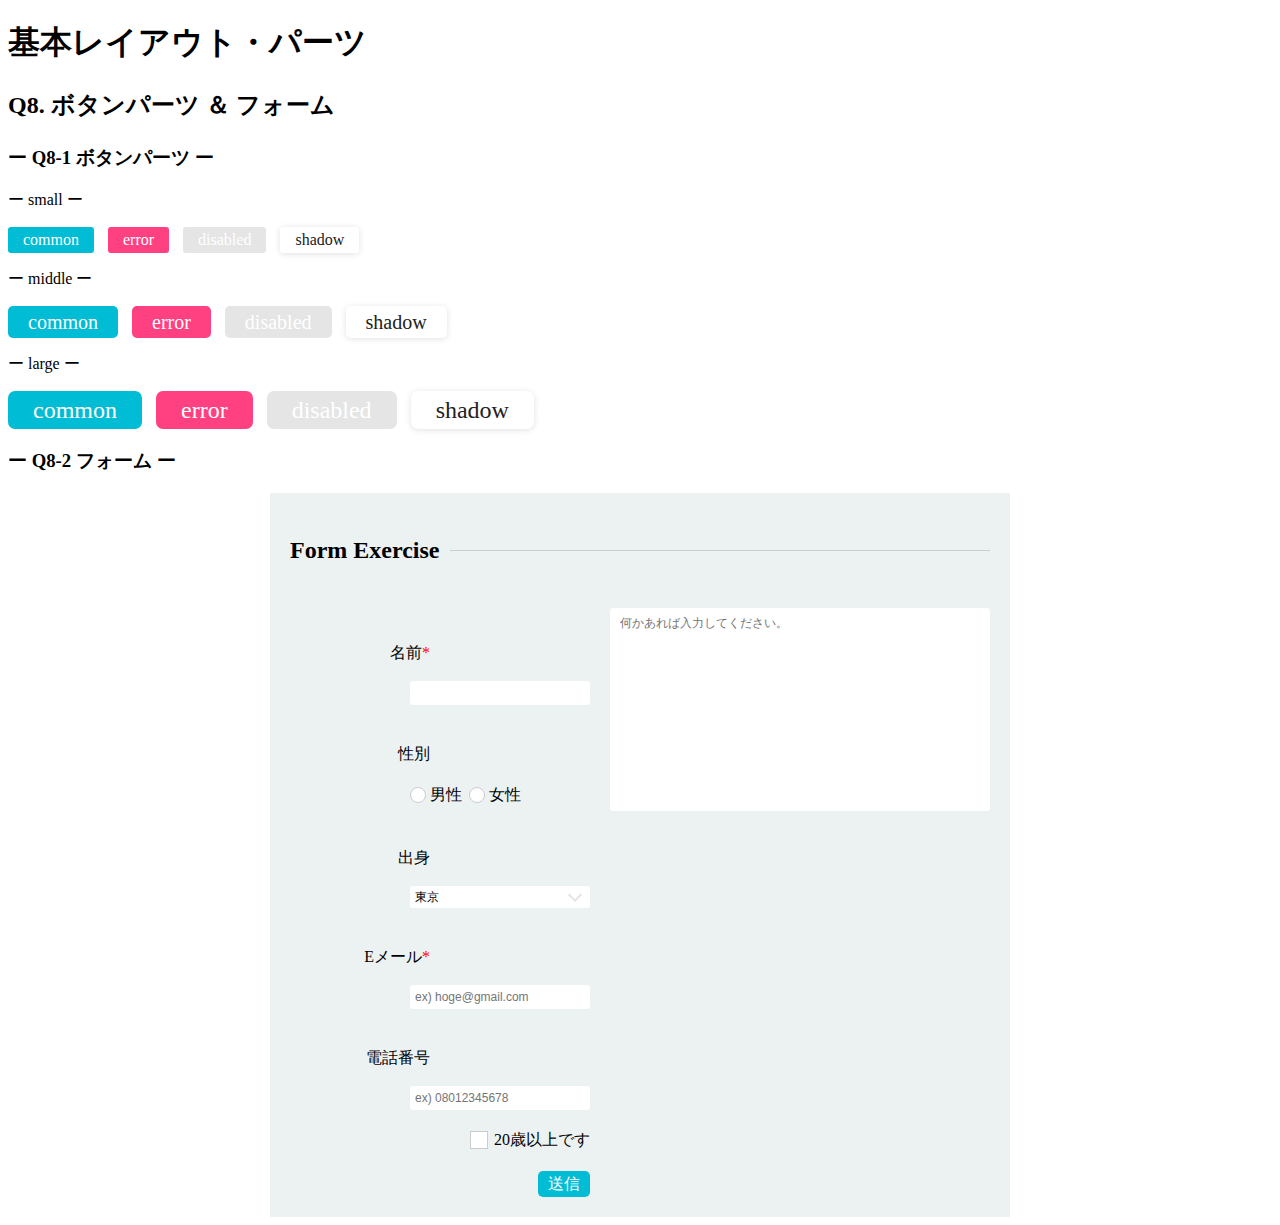
<file: layout_parts/q8/index.html>
<!DOCTYPE html>
<html>
  <head>
    <meta charset="utf-8">
    <meta http-equiv="X-UA-Compatible" content="IE=edge">
    <meta name="viewport" content="width=device-width, initial-scale=1.0, maximum-scale=1.0, user-scalable=no">
    <meta name="format-detection" content="telephone=no">
    <title>基本レイアウト・パーツ</title>
    <link rel="stylesheet" href="http://gizumo-inc.github.io/sample/front-lesson/layout_parts_new/assets/css/reset.css">
    <link rel="stylesheet" href="http://gizumo-inc.github.io/sample/front-lesson/layout_parts_new/assets/css/base.css">
    <link rel="stylesheet" href="css/style.css">
  </head>
  <body>
    <div class="wrapper">
      <h1 class="title">基本レイアウト・パーツ</h1>
      <h2 class="headline">
        <p class="headline__text">Q8. ボタンパーツ ＆ フォーム</p>
      </h2>
      <div class="box">
        <div class="box__inner">
          <h3 class="box__headline">
            <p class="box__headline__text">ー Q8-1 ボタンパーツ ー</p>
          </h3>
          <!--
               この問題は特に難しいプロパティは使いませんので、普通にやれば簡単にボタンを作ることができます。
               ただ、意識していただきたいのは、classを適切にふることで共通化できるスタイルは共通化してしまうということです。
               この問題もHTMLはすでに記述してありますので、ボタンのdivにclassを付与してスタイルを当ててください。
               .q8--btnにfont-sizeを0として指定してあるので必ずボタン部分でfont-sizeを指定してください。
          -->
          <!-- 回答はここに書いてね -->
          <!-- すでについてるクラスにはstyleを指定しない。styleをつける場合は自分で新たにクラスをつけること -->
          <!-- 新たにタグは追加しなくてもできます。 -->
          <div class="q8 q8--btn">
            <p class="q8__title">ー small ー</p>
            <div class="btn s-btn common">common</div>
            <div class="btn s-btn error">error</div>
            <div class="btn s-btn disabled">disabled</div>
            <div class="btn s-btn shadow">shadow</div>
          </div>

          <div class="q8 q8--btn">
            <p class="q8__title">ー middle ー</p>
            <div class="btn m-btn common">common</div>
            <div class="btn m-btn error">error</div>
            <div class="btn m-btn disabled">disabled</div>
            <div class="btn m-btn shadow">shadow</div>
          </div>

          <div class="q8 q8--btn">
            <p class="q8__title">ー large ー</p>
            <div class="btn l-btn common">common</div>
            <div class="btn l-btn error">error</div>
            <div class="btn l-btn disabled">disabled</div>
            <div class="btn l-btn shadow">shadow</div>
          </div>
          <!-- 回答はここに書いてね -->
        </div>

        <div class="box__inner">
          <h3 class="box__headline">
            <p class="box__headline__text">ー Q8-2 フォーム ー</p>
          </h3>
          <!--
               Webサイトを作る際、コンタクトフォームを実装する機会がとても多くあります。
               ここで使われるタグは一般的にはデザインするのが難しいと言われていますが、それをやらないといけない状況は結構多いです。（簡単リセットされない、:focusや:activeを使う）
               まずは元々タグにあてられているスタイルを解除して、フラットな状態にしてからスタイルを当てていくことが大事です。

               特にradioとcheckboxのチェックのスタイルが難しいと思います。
               やり方として、既存のチェックは使わずに擬似要素でチェックのフィールドを再現します。:checkedを使えばチェックされているかどうかでスタイルを変えることができるので、これをうまく使いましょう。cssでは+（隣接セレクタ）というものも使わなくてはなりませんので、調べてみましょう。
               また、一番下のボタンはbuttonタグを使って実装しましょう。（<input type="submit">を使って実装することも可能です）

               この課題では、実際にユーザーが入力した値を送れる状態まで作っていただきます。answerの方で確認していただきたいのですが、全ての入力フォームを適当に記述してsubmitボタンを押してみてください。URL欄の最後に「?name=...」という感じの文字列が追加されているのがわかると思います。（その?以降のものをパラメーターと呼びます。複数ある場合は?◯◯=□□&△△=××のように&繋ぎになります。◯◯や△△の部分はinputタグやselectタグのname属性が入ります。）
               これが、入力した値を送信できている状態です。本来ではこの値をサーバーサイドで受け取ってフォームの処理をするのですが、今回はHTMLを使って送信するまでをやってもらいます。
               answerで入力した値を自分で作ったフォームに全く同じように入力した場合、URLが全く同じように変わる状態にしてください。（formのaction属性やmethod属性が関係してきます）
               また赤の*(アスタリスク)の部分は必須項目です。必須項目を空にしたまま送信しようとするとアラートが表示される処理も再現しましょう。

               また、この問題はレイアウトが複雑なため、サイズや色の確認のためにデベロッパーツールを見ても構いません。
               ただ全ての答えを見るといったことはしないようにしましょう。

               ■この問題で使う大事なhtml要素
               ・label
               ・form
               ・input(type="text")
               ・input(type="radio")
               ・input(type="checkbox")
               ・textarea
               ・select
               ・button (inputも可能)
               ■この問題で使う大事なプロパティ
               ・appearance(-webkit-appearance)
               ・outline
               ■この問題で使う大事な擬似要素
               ・:checked
               ・:focus
               ・:active
               ・:before
               ・:after
          -->
          <!-- 回答はここに書いてね -->
          <!-- すでについてるクラスにはstyleを指定しない。styleを付ける場合は自分で新たにクラスをつけること -->
          <div class="q8">
            <form class="q8-form">            
                <div class="form-title">
                  <p class="title-text">Form Exercise</p>
                </div>
                <div class="clearfix">
                  <div class="profile">
                    <ul class="p-items">
                      <li class="clearfix">
                        <p class="item-title">名前<span class="is-required">*</span>
                        </p>
                        <div class="item-content">
                          <input class="q8-input" type="text" name="name" required>
                        </div>
                      </li>
                      <li class="clearfix">
                        <p class="item-title">性別</p>
                        <div class="item-content">
                          <label class="radio">
                            <input class="radio-btn" type="radio" name="gender" value="male">
                            <span class="radio-text">男性</span>
                          </label>
                          <label class="radio">
                              <input class="radio-btn" type="radio" name="gender" value="female">
                              <span class="radio-text">女性</span>
                          </label>                          
                        </div>
                      </li>
                      <li class="clearfix">
                        <p class="item-title">出身</p>
                        <div class="item-content home-select">
                          <select name="hometown" class="select-ht input">
                            <option value="tokyo">東京</option>
                            <option value="saitama">埼玉</option>
                            <option value="chiba">千葉</option>
                            <option value="kanagawa">神奈川</option>
                          </select>
                        </div>
                      </li>
                      <li class="clearfix">
                        <p class="item-title">Eメール<span class="is-required">*</span>
                        </p>
                        <div class="item-content">
                        <input class="q8-input" type="email" placeholder="ex) hoge@gmail.com" name="email" required>
                        </div>                    
                      </li>
                      <li class="clearfix">
                        <p class="item-title">電話番号</p>
                        <div class="item-content">
                          <input class="q8-input" type="text" name="tel" placeholder="ex) 08012345678">
                        </div>
                      </li>
                      <li class="clearfix">
                        <div class="item-content">
                          <div class="checkbox">
                            <input class="checkbox-btn" id="q8-checkbox" type="checkbox" name="twenty" value="true">
                            <label for="q8-checkbox" class="checkbox-text">
                              20歳以上です
                            </label>
                          </div>
                        </div>
                      </li>  
                    </ul>
                    <div class="sending-btn">
                      <button class="send-btn q8-input" type="submit">送信</button>
                    </div>
                  </div>
                  <div class="free-text">
                    <textarea class="text-box q8-input" name="message" placeholder="何かあれば入力してください。"></textarea>
                  </div>
                </div>
            </form>
            
          </div>
          <!-- 回答はここに書いてね -->
        </div>
      </div>
    </div>
  </body>
</html>
</file>
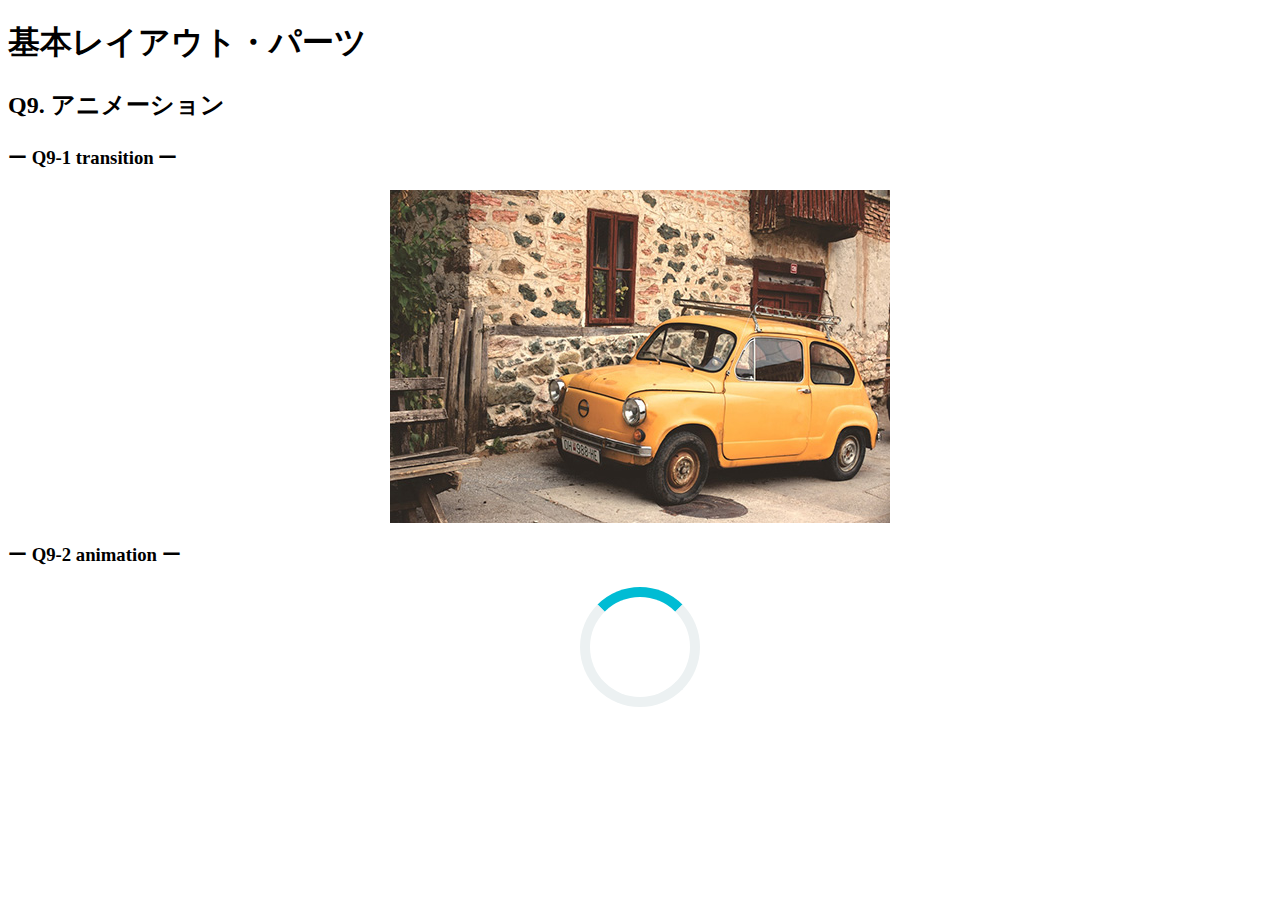
<file: layout_parts/q9/index.html>
<!DOCTYPE html>
<html>
  <head>
    <meta charset="utf-8">
    <meta http-equiv="X-UA-Compatible" content="IE=edge">
    <meta name="viewport" content="width=device-width, initial-scale=1.0, maximum-scale=1.0, user-scalable=no">
    <meta name="format-detection" content="telephone=no">
    <title>基本レイアウト・パーツ</title>
    <link rel="stylesheet" href="http://gizumo-inc.github.io/sample/front-lesson/layout_parts_new/assets/css/reset.css">
    <link rel="stylesheet" href="http://gizumo-inc.github.io/sample/front-lesson/layout_parts_new/assets/css/base.css">
    <link rel="stylesheet" href="css/style.css">
  </head>
  <body>
    <div class="wrapper">
      <h1 class="title">基本レイアウト・パーツ</h1>
      <h2 class="headline">
        <p class="headline__text">Q9. アニメーション</p>
      </h2>
      <div class="box">
        <!--
             アニメーションはユーザーにとってわかりやすいサイトを作るためによく使われるのでこの問題で覚えましょう。
             アニメーションの書き方はtransitionとanimationの2つがあるので、どちらのパターンでも対応できるようになりましょう。
             2つのアニメーションの違いとしては、transitionは書き方は簡単だが細かいアニメーションに向いていない、animationは記述は難しいが複雑なアニメーションを書くことができる、といった感じです。
        -->
        <div class="box__inner">
          <h3 class="box__headline">
            <p class="box__headline__text">ー Q9-1 transition ー</p>
          </h3>
          <!--
               画像をホバーしたとき、要素のサイズやポジションを変えて、その際transitionでアニメーションをかけてください。
               実装の順序として、まずはアニメーション無しでホバーしたときの変化を実装して、それができたあとにアニメーションの記述を追加すると良いかと思います。

               使う画像のパス： "http://gizumo-inc.github.io/sample/front-lesson/layout_parts_new/assets/img/q9/thumb.jpg"

               ■この問題で使う大事なプロパティ
               ・transition
               ・position
               ・transform
               ■この問題で使う大事な擬似クラス
               ・:hover
          -->
          <!-- 回答はクラスq9の要素の中に書いてね -->
          <!-- すでについてるクラスにはstyleを指定しない。styleをつける場合は自分で新たにクラスをつけること -->
          <div class="q9">
              <div class="t-box">
                  <img class="car-img" src="img/car.jpg">
                  <div class="t-text-box">
                      <p class="t-text">Lorem ipsum dolor sit amet, consectetur adipiscing elit, sed do eiusmod tempor incididunt ut labore et dolore magna aliqua. Ut enim ad minim veniam, quis nostrud exercitation ullamco laboris nisi ut aliquip ex ea commodo consequat. Duis aute irure dolor in reprehenderit in voluptate velit esse cillum dolore eu fugiat nulla pariatur. Excepteur sint occaecat cupidatat non proident, sunt in culpa qui officia deserunt mollit anim id est laborum.</p>
                  </div>
              </div>
          </div>
          <!-- 回答はクラスq9の要素の中に書いてね -->
        </div>

        <div class="box__inner">
          <h3 class="box__headline">
            <p class="box__headline__text">ー Q9-2 animation ー</p>
          </h3>
          <!--
               今回はホバーとは関係なく常に動いているアニメーションです。よくローディングで使われるアイコンをCSSだけで実装します。
               まずは上部分だけが水色の円をつくってみてください。その後、アニメーションを使って円の角度を変更する処理を書きます。

               ■この問題で使う大事なプロパティ
               ・animation
               ・border-radius
               ・transform
          -->
          <!-- 回答はクラスq9の要素の中に書いてね -->
          <!-- すでについてるクラスにはstyleを指定しない。styleをつける場合は自分で新たにクラスをつけること -->
          <div class="q9">
              <div class="spinner"></div>
          </div>
          <!-- 回答はクラスq9の要素の中に書いてね -->
        </div>
      </div>
    </div>
  </body>
</html>
</file>
<file: layout_parts/q1/css/style.css>
@charset "UTF-8";

/* 回答はここに書いてね */
.clearfix:after{
  display:block;
  content:"";
  clear:both;
}

.q1-content{
  width:900px;
  margin:0 auto;
  padding:20px;
  background-color:#eff3f4;
}

.q1-content-box{
  float:left;
  margin-left:20px;
  padding:20px;
  width:230px;
  background-color:#3274ae;
}

.q1-content .q1-content-box:first-child{
  margin-left:0;
}

.q1-content-text{
  font-size:16px;
  line-height:16px;
  padding:20px;
  border:10px solid #022336;
  background-color:#eaf4ff;
}


/* 回答はここに書いてね */
</file>
<file: layout_parts/q10/css/style.css>
@charset "UTF-8";

/* 回答はここに書いてね */
.text-box{
    position:relative;    
    width:500px;
    padding:20px;
    border:solid 5px #222;
    border-radius:30px;
    left:50%;
    transform:translateX(-50%);
}

.text-box::before{
  position:absolute;
  content:"";
  width:0;
  height:0;
  left:30px;
  bottom:-45px;
  border-style:solid;
  border-width:20px;
  border-color:transparent;
  border-top-color:#222 ;
}

.text-box::after{
  position:absolute;
  content:"";
  width:0;
  height:0;
  left:30px;
  bottom:-38px;
  border-style:solid;
  border-width:20px;
  border-color:transparent;
  border-top-color:#fff;
}


/* 回答はここに書いてね */
</file>
<file: layout_parts/q2/css/style.css>
@charset "UTF-8";

/* 回答はここに書いてね */
.clearfix:after{
  display:block;
  content:"";
  clear:both;
}

.q2-content{
  background-color:#eff3f4;
  width:900px;
  padding:20px;
  margin:0 auto;
}

.content-box{
  width:900px;
}

.img-left{
  margin-right:20px;
  margin-bottom:10px;
  float:left;
}

.content-text{
  font-size:18px;
  line-height:22px;
  word-break:break-all;
}

.img-right{
  float:right;
  margin-left:20px;
  margin-bottom:10px;
}
/* 回答はここに書いてね */
</file>
<file: layout_parts/q3/css/style.css>
@charset "UTF-8";

/* 回答はここに書いてね */
.clearfix::after{
  display:block;
  content:"";
  clear:both;
}

.diet-table{
  width:100%;
  table-layout:fixed;
}

th{
  background-color:#2244aa;
  border:solid #dedede 1px;
  color:#fff;
  font-size:18px;
  line-height:26px;
  padding:10px;
  vertical-align:middle;
}

td{
  text-align:center;
  font-size:16px;
  line-height:22px;
  border:solid #dedede 1px;
  vertical-align:middle;
}

tr:nth-child(even){
  background-color:#ecf1f2;
}

tbody tr:last-child{
  border-top:dashed #000 2px;
}
/* 回答はここに書いてね */
</file>
<file: layout_parts/q4/css/style.css>
@charset "UTF-8";

/* 回答はここに書いてね */
.q4-content{
  padding:20px;
}

.bar{
  display:table;
  width:100%;
}

.bar:first-child{
  margin-bottom:20px;
}

.block{
  display:table-cell;
  padding:20px;
  text-align:center;
}

.pink{
background-color:#fdc8b8;
width:100px;
}

.purple{
  background-color:#e0abd9;
}

.blue{
  background-color: #b6d8ed;
  width:100px;
}

.yellow{
  background-color: #e5d32e;
}

.red{
  background-color: #ec8f9a;
}

.green{
  background-color: #8fdcad;
  width:500px;
}
/* 回答はここに書いてね */
</file>
<file: layout_parts/q5/css/style.css>
@charset "UTF-8";

/* 回答はここに書いてね */
.q5-content{
  background-color:#ecf1f2;
  height:500px;
  width:500px;
  margin:0 auto;
  position:relative;
}

.panel{
  font-size:30px;
  font-weight:bold;
  height:100px;
  width:100px;
  text-align:center;
  line-height:100px;
  position:absolute;
}

.box1{
  top:40px;
  left:200px;
  background-color:#ffefd3;
  z-index:1;
}

.box8::after{
  content:"";
  position:absolute;
  background-color:#ffefd3;
  height:20px;
  width:20px;
  left:80px;
  bottom:80px; 
  z-index:10;
}

.box2{
  background-color:#7084de;
  top:120px;
  left:280px;
  z-index:2;
}

.box3{
  background-color:#d0ecea;
  top:200px;
  left:360px;
  z-index:3;
}

.box4{
  background-color:#8d7a5e;
  top:280px;
  left:280px;
  z-index:4;
}

.box5{
  background-color: #9fd6d2;
  top:360px;
  left:200px;
  z-index:5;
}

.box6{
  background-color: #fffee4;
  top:280px;
  left:120px;
  z-index:6;
}

.box7{
  background-color: #deae70;
  top:200px;
  left:40px;
  z-index:7;
}

.box8{
  background-color: #de70cf;
  top:120px;
  left:120px;
  z-index:8;
}

.box9{
  background-color: #2b69a3;
  position:fixed;
  top:10px;
  left:10px;
}
/* 回答はここに書いてね */
</file>
<file: layout_parts/q6/css/style.css>
@charset "UTF-8";

/* 回答はここに書いてね */
.panel{
  background-color:#e6f2ff;
  padding:10px 0;
  margin:0 auto;
  width:90px;
}

.panel{
  text-align:center;
}


.table-content{
  display:table;
  margin:0 auto;
}

.table-panel{
  display:table-cell;
  vertical-align:middle;
  text-align:center;
  margin:0 auto;
}

.table-text{
  display:inline-block;
  background-color:#fff;
  padding:10px;
}

.flex-content{
  display:flex;
  align-items:center;
  justify-content: center;
}

.flex-text{
  display:inline-block;
  background-color: #fff;
  padding:10px;
}

.position-box-fixed{
  position:relative;
}

.fixed-box{
  position:absolute;
  display:inline-block;
  top:0;
  right:0;
  left:0;
  bottom:0;
  margin:auto;
}

.flexible-content{
  position:relative;
}

.flexible-box{
  position:absolute;
  display:inline-block;
  top:50%;
  left:50%;
  transform:translate(-50%,-50%);
}


/* 回答はここに書いてね */
</file>
<file: layout_parts/q7/css/style.css>
@charset "UTF-8";

/* 回答はここに書いてね */
.clearfix:after{
  display:block;
  content:"";
  clear:both;
}

.q7-inner{
  margin:0 auto;
}

.q7-box{
  font-size:16px;
  width:225px;
  box-sizing:border-box;
  vertical-align:middle;
}

/*Q7-1*/

.f-box{
  float:left;
  margin-left:50px;
}

.f-box:first-child{
  margin-left:0;
}

/* Q7-2 */
.q7-t-inner{
  display:table;
}

.t-box{
  display:table-cell;
  padding-left:50px;
  vertical-align:middle;
}

.t-box:first-child{
  padding-left:0;
}

/* Q7-3 */
.ib-inner{
  font-size:0;
}

.ib-box{
  display:inline-block;
  margin-left:50px;
}

.ib-box:first-child{
  margin-left:0px;
}

/* Q7-4 */
.flex-inner{  
  display:flex;
  justify-content:space-around;
  align-items:flex-end;
}



/* Q7-5 */
.ibm-inner{
  vertical-align: top;
  font-size:0;
  display:flex;
}

.ibm-box{
  display:inline-block;
  font-size:16px;
  box-sizing:border-box;
}


.right-box{
  display:inline-block;
  width:auto;
  padding-left:350px;
  margin-left:-300px;
}

.left-text{
  width:300px;
  box-sizing:border-box;
}

/* 回答はここに書いてね */
</file>
<file: layout_parts/q8/css/style.css>
@charset "UTF-8";

/* 回答はここに書いてね */

.s-btn{
  color:white;
  font-size:16px;
  text-align:center;
  display:inline-block;
  line-height:26px;
  border-radius:3px;
  padding:0 15px;
  margin-left:10px;
}


.btn:hover{
  cursor:pointer;
}

.btn:last-child{
  color:#222;
}


.error{
  background-color:#ff4081 ;
}

.disabled{
  background-color:#e5e5e5;
}

.disabled:hover{
  cursor: default;
}

.shadow{
  box-shadow:0 1px 6px rgba(0, 0, 0, .12);
}
.m-btn{
  color:white;
  font-size:20px;
  text-align:center;
  display:inline-block;
  line-height:32px;
  border-radius:5px;
  padding:0 20px;
  margin-left:10px;
}

.m-btn:last-child{
  color:#222;
}

.l-btn{
  color:white;
  font-size:24px;
  text-align:center;
  display:inline-block;
  line-height:38px;
  border-radius:7px;
  padding:0 25px;
  margin-left:10px;
}

.l-btn:last-child{
  color:#222;
}

.common{
  background-color:#00bcd4;
  margin-left:0;
}

.q8-form{
  width:700px;
  margin:0 auto;
  padding:20px;
  background-color:#ecf1f2;
}

.form-title{
  position:relative;
  margin-bottom:20px;
}

.form-title::before{
  position:absolute;
  top:50%;
  left:0;
  width:100%;
  height:1px;
  background-color:#ccc;
  content:"";
}

.title-text{
  position:relative;
  display:inline-block;
  background-color:#ecf1f2;
  padding-right:10px;
  font-size:24px;
  font-weight:bold;
}

.profile{
  float:left;
  width:300px;
}

.p-items{
  margin-bottom:20px;
  list-style:none;
}

.clearfix:after{
  display:block;
  content:"";
  clear:both;
}

li{
  margin-top:20px;
}

li:first-child{
  margin-top:0;
}

.item-title{
  float:left;
  width:100px;
  line-height:25px;
  text-align:right;
}

.is-required{
  color:red;
}

.item-content{
  float:right;
  width:180px;
}

.q8-input{
  width:100%;
  padding:5px;
  border-radius:3px;
  background-color:#fff;
  font-size:12px;
  line-height:12px;
  box-sizing:border-box;
  border:none;
  outline:none;
  appearance:none; 
}

.q8-input:focus{
  box-shadow:0 0 7px #00bcd4;
}

.send-btn:focus{
  box-shadow:0 0 0 transparent;
}

.radio:hover{
  cursor:pointer;
}

.radio-btn{
  display:none;
}

.radio-text{
  position:relative;
  display:inline-block;
  padding:3px 3px 3px 20px;
}

.radio-text::before{
  position:absolute;
  top:50%;
  left:0;
  width:14px;
  height:14px; 
  margin-top:-8px;
  background-color:#fff;
  border:1px solid #ccc;
  border-radius:50%;
  content:'';
}

.radio-btn:checked+.radio-text::after{
  position:absolute;
  top:50%;
  left:4px;
  width:8px;
  height:8px;
  margin-top:-4px;
  background-color:#00bcd4;
  border-radius:50%;
  content:"";
}

.home-select{
  position:relative;
}

.select-ht{
  font-size:12px;
  background-color:#fff;
  width:100%;
  padding:5px;
  border:0;
  border-radius:3px;
  line-height:12px;
  cursor:pointer;
  box-sizing: border-box;
  -webkit-appearance:none;
  outline:none;
}

.home-select:after{
  display:block;
  position:absolute;
  top:4px;
  right:10px;
  width:8px;
  height:8px;
  border-right:2px solid #e5e5e5;
  border-bottom:2px solid #e5e5e5;
  transform:rotate(45deg);
  content:"";
  pointer-events:none;
}

.checkbox{
  text-align:right;
}

.checkbox-btn{
  display:none;
}

.checkbox-text{
  position:relative;
  display:inline-block;
  padding-left:24px;
}

.checkbox-text::before{
  position:absolute;
  top:50%;
  left:0;
  width:16px;
  height:16px; 
  margin-top:-9px;
  background-color:#fff;
  border:1px solid #ccc;
  content:'';
}

.checkbox-btn:checked+.checkbox-text::after{
  position:absolute;
  top:50%;
  left:6px;
  margin-top:-14px;
  width:8px;
  height:16px; 
  border-right:3px solid#00bcd4;
  border-bottom:3px solid #00bcd4;
  transform:rotate(45deg);
  content:'';
}

.sending-btn{
  text-align:right;
}

.send-btn{
  padding:0 10px;
  border-radius:5px;
  background-color:#00bcd4;
  color:#fff;
  cursor:pointer;
  font-size:16px;
  line-height:26px;
  width:auto;
}

.send-btn:active{
  color:#00bcd4;
  background-color:#fff;
}

.free-text{
  float:right;
  width:380px;
}

.text-box{
  width:100%;
  height:203px;
  padding:10px;
  border-radius:3px;
  font-size:12px;
  box-sizing:border-box;
  resize:none;
}

/* 回答はここに書いてね */
</file>
<file: layout_parts/q9/css/style.css>
@charset "UTF-8";

/* 回答はここに書いてね */
.t-box{
  position:relative;
  margin:0 auto;
  width:500px;
  height:333px;
  cursor:pointer;
  overflow:hidden;
}

.car-img{
  transition:all .5s; 
}

.t-box:hover .car-img{
  transform:scale(1.5);  
}

.t-text-box{
  position:absolute;
  bottom:-100%;
  width:100%;
  height:100%;
  box-sizing:border-box;
  transition:all .5s;
  font-size:16px;
  line-height:16px;
  background:linear-gradient(rgba(0,0,0,0),rgba(0,0,0,8));
}

.t-box:hover .t-text-box{
  bottom:0;
}

.t-text{
  position:absolute;
  bottom:0;
  color:#fff;
  padding:20px;
  word-break: break-all;
}

.spinner{
  margin:0 auto;
  height:100px;
  width:100px;
  border:solid 10px #ecf1f2;
  border-top-color:#00bcd4;
  border-radius:50%;
  animation:load 1.1s infinite linear;
}

@keyframes load{
  0%{
    transform:rotate(0deg);
  }

  100%{
    transform: rotate(360deg);
  }
}

/* 回答はここに書いてね */
</file>
